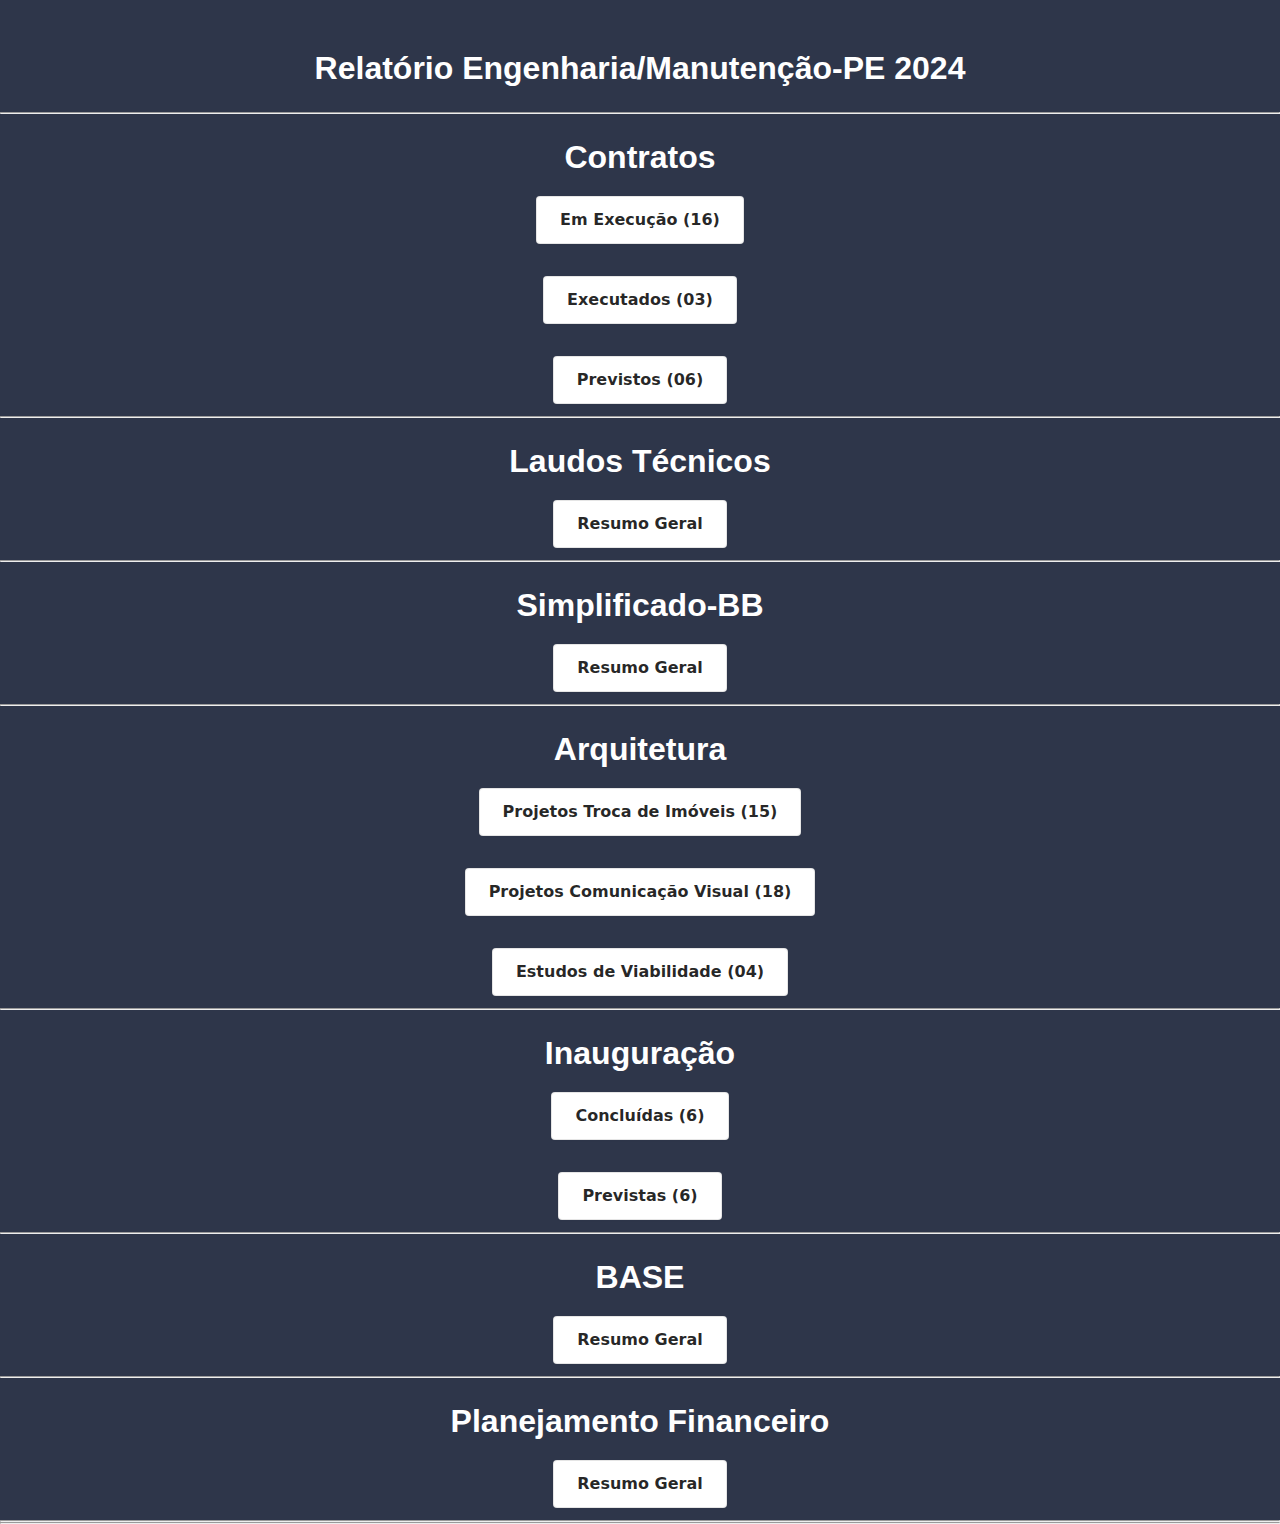
<file: index.html>
<!DOCTYPE html>
<html lang="pt-BR">
<head>
    <meta charset="UTF-8">
    <meta http-equiv="X-UA-Compatible" content="IE=edge">
    <meta name="viewport" content="width=device-width, initial-scale=1.0">
    <title>Relatório Engenharia-PE 2024</title>
    <link rel="stylesheet" href="style.css">
    <script src="script.js" defer></script>
</head>
<body>
<main>
    <header>
        <h1>Relatório Engenharia/Manutenção-PE 2024</h1>
    </header>
    <hr>
    <!-- CONTRATAÇÃO -->
    <div>
        <h1>Contratos</h1>
    </div>
    <!-- Contratos (em execução)-->
    <div class="reveal">
        <div class="div-btn">
            <button class="btn">Em Execução (16)</button>
        </div>
    <div class="timeline">
        <!-- #01 fato -->
        <div class="container left-container">
            <img src="images/iurd-logo.png" alt="logo">
            <div class="text-box">
                <h2>Catedral da Fé / PE</h2>
                <small>R$ 23.523,78</small>
                <p>Substituição de revestimentos / isolamento da tubulação CAG. <a href="https://igrejauniversaldorei-my.sharepoint.com/:b:/g/personal/larsantos_universal_org/EdyItO4SZbBLhBtBJZ8fK80BlYcgthWlImP-hr24FnPqPQ?e=2Hest4" target="_blank">(ver fotos)</a></p>
                <span class="left-container-arrow"></span>
            </div>
        </div>
        <!-- #02 fato -->
        <div class="container right-container">
            <img src="images/iurd-logo.png" alt="logo">
            <div class="text-box">
                <h2>Catedral da Fé / PE</h2>
                <small>R$ 11.350,00</small>
                <p>Transporte de carga compressores (Overhaul) - 04 compressores. <a href="https://igrejauniversaldorei-my.sharepoint.com/:b:/g/personal/larsantos_universal_org/EWsss5qFs4JEv9d3L0alJBgBQwIafQspE9QFhuRJqrD0GA?e=TRsdxH" target="_blank">(ver fotos)</a></p>
                <span class="right-container-arrow"></span>
            </div>
        </div>
        <!-- #03 fato -->
        <div class="container left-container">
            <img src="images/iurd-logo.png" alt="logo">
            <div class="text-box">
                <h2>Catedral da Fé / PE</h2>
                <small>R$ 90.000,00</small>
                <p>Overhaul de compressores (04 unidades). <a href="https://igrejauniversaldorei-my.sharepoint.com/:b:/g/personal/larsantos_universal_org/EWsss5qFs4JEv9d3L0alJBgBQwIafQspE9QFhuRJqrD0GA?e=TRsdxH" target="_blank">(ver fotos)</a></p>
                <span class="left-container-arrow"></span>
            </div>
        </div>
        <!-- #04 fato -->
        <div class="container right-container">
            <img src="images/iurd-logo.png" alt="logo">
            <div class="text-box">
                <h2>Catedral da Fé / PE</h2>
                <small>R$ 24.835,00</small>
                <p>Serviço de atualização do projeto de combate à incêndio. <a href="https://igrejauniversaldorei-my.sharepoint.com/:b:/g/personal/larsantos_universal_org/EWdU0MEiOxVNsHz3_uMK8ewBtRLw_iA40kGMr-O-xexW9w?e=dgW69i" target="_blank">(ver fotos)</a></p>
                <span class="right-container-arrow"></span>
            </div>
        </div>
        <!-- #05 fato -->
        <div class="container left-container">
            <img src="images/iurd-logo.png" alt="logo">
            <div class="text-box">
                <h2>IURD Serra Talhada</h2>
                <small>R$ 16.000,00</small>
                <p>Serviço de atualização do projeto de combate à incêndio. <a href="https://igrejauniversaldorei-my.sharepoint.com/:b:/g/personal/larsantos_universal_org/EYJ_L8a7Cq9NkSzAgt1QG1cBHH2BxTRzo_abRO3MzwSO1w?e=6L45kT" target="_blank">(ver fotos)</a></p>
                <span class="left-container-arrow"></span>
            </div>
        </div>
        <!-- #06 fato -->
        <div class="container right-container">
            <img src="images/iurd-logo.png" alt="logo">
            <div class="text-box">
                <h2>Catedral da Fé / PE</h2>
                <small>R$ 17.221,60</small>
                <p>Isolamento + Chapeamento / Chiller 02. <a href="https://igrejauniversaldorei-my.sharepoint.com/:b:/g/personal/larsantos_universal_org/EcxGW1PqatdCojUyLOOeU5oBvsIugQsjUMODBEN_QBSYhg?e=tU3Rg2" target="_blank">(ver fotos)</a></p>
                <span class="right-container-arrow"></span>
            </div>
        </div>
        <!-- #07 fato -->
        <div class="container left-container">
            <img src="images/iurd-logo.png" alt="logo">
            <div class="text-box">
                <h2>Catedral da Fé / PE</h2>
                <small>R$ 12.490,75</small>
                <p>Execução de Base / Chiller 02. <a href="https://igrejauniversaldorei-my.sharepoint.com/:b:/g/personal/larsantos_universal_org/EcxGW1PqatdCojUyLOOeU5oBvsIugQsjUMODBEN_QBSYhg?e=tU3Rg2" target="_blank">(ver fotos)</a></p>
                <span class="left-container-arrow"></span>
            </div>
        </div>
        <!-- #08 fato -->
        <div class="container right-container">
            <img src="images/iurd-logo.png" alt="logo">
            <div class="text-box">
                <h2>Catedral da Fé / PE</h2>
                <small>R$ 31.406,00</small>
                <p>Iluminação nas Fachadas principais. <a href="https://igrejauniversaldorei-my.sharepoint.com/:b:/g/personal/larsantos_universal_org/ERu8vG_9CDFAgfFo_SVIJXUB34_8OZCj87LuBfGEAnZj4Q?e=KrNtdM" target="_blank">(ver fotos)</a></p>
                <span class="right-container-arrow"></span>
            </div>
        </div>
        <!-- #09 fato -->
        <div class="container left-container">
            <img src="images/iurd-logo.png" alt="logo">
            <div class="text-box">
                <h2>Catedral da Fé / PE</h2>
                <small>R$ 31.412,20</small>
                <p>Manutenção do ACM Branco e Novo Letreiro. <a href="https://igrejauniversaldorei-my.sharepoint.com/:b:/g/personal/larsantos_universal_org/EcZwgX6eVKBDr3D75Q9fpb0Bor5TahQx6HfnWINV-AHRVQ?e=Scywnf" target="_blank">(ver fotos)</a></p>
                <span class="left-container-arrow"></span>
            </div>
        </div>
        <!-- #10 fato -->
        <div class="container right-container">
            <img src="images/iurd-logo.png" alt="logo">
            <div class="text-box">
                <h2>Petrolina (Terreno)</h2>
                <small>R$ 6.400,00</small>
                <p>Serviços de Sondagem (Viabilidade). <a href="https://igrejauniversaldorei-my.sharepoint.com/:b:/g/personal/larsantos_universal_org/Ef3ldvnqpbBHiu5TPZzusSkB5CLBQyHG_upKqbm2CcfuDA?e=nSd4jM" target="_blank">(ver fotos)</a></p>
                <span class="right-container-arrow"></span>
            </div>
        </div>
        <!-- #11 fato -->
        <div class="container left-container">
            <img src="images/iurd-logo.png" alt="logo">
            <div class="text-box">
                <h2>Catedral da Fé / PE</h2>
                <small>R$ 31.000,83</small>
                <p>Remoção de Revestimentos - Região dos GMGs. <a href="#" target="_blank">(ver fotos)</a></p>
                <span class="left-container-arrow"></span>
            </div>
        </div>
        <!-- #12 fato -->
        <div class="container right-container">
            <img src="images/iurd-logo.png" alt="logo">
            <div class="text-box">
                <h2>Catedral da Fé / PE</h2>
                <small>R$ 30.803,47</small>
                <p>Manutenção das muretas revestidas. <a href="#" target="_blank">(ver fotos)</a></p>
                <span class="right-container-arrow"></span>
            </div>
        </div>
        <!-- #13 fato -->
        <div class="container left-container">
            <img src="images/iurd-logo.png" alt="logo">
            <div class="text-box">
                <h2>Catedral da Fé / PE</h2>
                <small>R$ 18.944,83</small>
                <p>Manutenção dos Fancoils (08 unidades). <a href="https://igrejauniversaldorei-my.sharepoint.com/:b:/g/personal/larsantos_universal_org/EZLMEjxP-rBMujpTYYyF2sYBG_JkTvOy4rsqNV3Lfhj6cg?e=6vTCWQ" target="_blank">(ver fotos)</a></p>
                <span class="left-container-arrow"></span>
            </div>
        </div>
        <!-- #14 fato -->
        <div class="container right-container">
            <img src="images/iurd-logo.png" alt="logo">
            <div class="text-box">
                <h2>Catedral da Fé / PE</h2>
                <small>R$ 31.434,90</small>
                <p>Modernização do Estúdio de TV. <a href="https://igrejauniversaldorei-my.sharepoint.com/:b:/g/personal/larsantos_universal_org/EZl_lSIbk0JOgt_OzaNN6u0Byl6zfBKMVljJZnOOvBVnAg?e=md2lCJ" target="_blank">(ver fotos)</a></p>
                <span class="right-container-arrow"></span>
            </div>
        </div>
        <!-- #15 fato -->
        <div class="container left-container">
            <img src="images/iurd-logo.png" alt="logo">
            <div class="text-box">
                <h2>Catedral da Fé / PE</h2>
                <small>R$ 2.800,00</small>
                <p>Serviço corretivo de reparo no módulo Nobreak. <a href="#" target="_blank">(ver fotos)</a></p>
                <span class="left-container-arrow"></span>
            </div>
        </div>
        <!-- #16 fato -->
        <div class="container right-container">
            <img src="images/iurd-logo.png" alt="logo">
            <div class="text-box">
                <h2>IURD Paulista (Elevador)</h2>
                <small>R$ 5.671,14</small>
                <p>Serviço corretivo de reparo em módulo IGBT_Elevador. <a href="#" target="_blank">(ver fotos)</a></p>
                <span class="right-container-arrow"></span>
            </div>
        </div>
    </div>
    </div>
    <!-- Contratos (Executados) -->
    <div class="reveal">
        <div class="div-btn">
            <button class="btn">Executados (03)</button>
        </div>
    <div class="timeline">
        <!-- #01 fato -->
        <div class="container left-container">
            <img src="images/iurd-logo.png" alt="logo">
            <div class="text-box">
                <h2>Catedral da Fé / PE (Elevador)</h2>
                <small>R$ 345,52</small>
                <p>Serviço corretivo em Elevador ADM (substituição de peça de materiais). <a href="images/iurd-logo.png" target="_blank">(ver fotos)</a></p>
                <span class="left-container-arrow"></span>
            </div>
        </div>
        <!-- #02 fato -->
        <div class="container right-container">
            <img src="images/iurd-logo.png" alt="logo">
            <div class="text-box">
                <h2>Caruaru (Terreno)</h2>
                <small>R$ 19.900,00</small>
                <p>Serviço de sondagem do terreno. <a href="https://igrejauniversaldorei-my.sharepoint.com/:b:/g/personal/larsantos_universal_org/EUjPAjfsbNlKvCzzNhjSm80BRvI1wqPp2r3kVe9f1K_Aiw?e=aebETN" target="_blank">(ver fotos)</a></p>
                <span class="right-container-arrow"></span>
            </div>
        </div>
        <!-- #03 fato -->
        <div class="container left-container">
            <img src="images/iurd-logo.png" alt="logo">
            <div class="text-box">
                <h2>IURD Encruzilhada</h2>
                <small>R$ 22.000,00</small>
                <p>Levantamento cadastral de imóvel próprio. <a href="https://igrejauniversaldorei-my.sharepoint.com/:b:/g/personal/larsantos_universal_org/EeqCJolxERxCsxBfSx0u86QBNz_LLN7pmb-0CDjrNql4Pw?e=z0qFtj" target="_blank">(ver fotos)</a></p>
                <span class="left-container-arrow"></span>
            </div>
        </div>
    </div>
    </div>
    <!-- Contratos (Previstos) -->
    <div class="reveal">
        <div class="div-btn">
            <button class="btn">Previstos (06)</button>
        </div>
    <div class="timeline">
        <!-- #01 fato -->
        <div class="container left-container">
            <img src="images/iurd-logo.png" alt="logo">
            <div class="text-box">
                <h2>IURD Encruzilhada</h2>
                <small>Tomada de Preços (Estimativa: R$ 9.996,00)</small>
                <p>Manutenção Elétrica - Padrão de Entrada. <a href="https://igrejauniversaldorei-my.sharepoint.com/:b:/g/personal/larsantos_universal_org/EXx91VUv_utKkFWSGYB1Zs4B2DFiHCh0bIEypejG9aR6hA?e=sNNeTb" target="_blank">(ver fotos)</a></p>
                <span class="left-container-arrow"></span>
            </div>
        </div>
        <!-- #02 fato -->
        <div class="container right-container">
            <img src="images/iurd-logo.png" alt="logo">
            <div class="text-box">
                <h2>IURD Serra Talhada</h2>
                <small>Tomada de Preços (Estimativa: R$ 49,950,00)</small>
                <p>Manutenção do Sistema de Cobertura. <a href="https://igrejauniversaldorei-my.sharepoint.com/:b:/g/personal/larsantos_universal_org/EYJ_L8a7Cq9NkSzAgt1QG1cBHH2BxTRzo_abRO3MzwSO1w?e=jKsAyX" target="_blank">(ver fotos)</a></p>
                <span class="right-container-arrow"></span>
            </div>
        </div>
        <!-- #03 fato -->
        <div class="container left-container">
            <img src="images/iurd-logo.png" alt="logo">
            <div class="text-box">
                <h2>Catedral da Fé / PE</h2>
                <small>Validação Contratação-SP (Estimativa: R$ 5.586.088,97)</small>
                <p>Modernização Geral da Fachada. <a href="https://igrejauniversaldorei-my.sharepoint.com/:v:/g/personal/lfcaciano_universal_org/EZ4jafAFWEZFuluiq-OxkFIB08zRjpznlCBlIpGCF0NWYw?e=hoUjmw" target="_blank">(ver vídeo)</a></p>
                <span class="left-container-arrow"></span>
            </div>
        </div>
        <!-- #04 fato -->
        <div class="container right-container">
            <img src="images/iurd-logo.png" alt="logo">
            <div class="text-box">
                <h2>Catedral da Fé / PE</h2>
                <small>Tomada de Preços (Sem Estimativa)</small>
                <p>Avaliação Técnica dos GMGs 1 e 4. <a href="#" target="_blank">(ver fotos)</a></p>
                <span class="right-container-arrow"></span>
            </div>
        </div>
        <!-- #05 fato -->
        <div class="container left-container">
            <img src="images/iurd-logo.png" alt="logo">
            <div class="text-box">
                <h2>IURD Arcoverde</h2>
                <small>Tomada de Preços (Estimativa: R$ 17.735,15)</small>
                <p>Serviços de adaptação (elétrica) da medição, instalação de gradis, substituição de vigotas, pintura, entre outros. <a href="#" target="_blank">(ver fotos)</a></p>
                <span class="left-container-arrow"></span>
            </div>
        </div>
        <!-- #06 fato -->
        <div class="container right-container">
            <img src="images/iurd-logo.png" alt="logo">
            <div class="text-box">
                <h2>IURD Arcoverde</h2>
                <small>Tomada de Preços (Estimativa: R$ 61.001,26)</small>
                <p>Serviços de pintura, envernizamento das portas em madeira, eliminação das manifestações patológicas, execução de reboco argamassado e armado, manutenção geral do frontão, entre outros. <a href="#" target="_blank">(ver fotos)</a></p>
                <span class="right-container-arrow"></span>
            </div>
        </div>
        
    </div>
    </div>

    <!-- <div class="div-btn">
        <button class="btn"><a href="/progress.html" target="_blank">Relatório de Progresso</a></button>
    </div> -->
    <hr>
    <!--HIDDEN <header>
        <h1>Relatório Engenharia-PE 2024.2 (Previsão)</h1>
    </header>
    <div class="timeline">
         #01 fato 
        <div class="container left-container">
            <img src="images/iurd-logo.png" alt="logo">
            <div class="text-box">
                <h2>Serviço - Igreja</h2>
                <small>Julho-2024</small>
                <p>Insira a descrição do que foi realizado neste espaço aqui. <a href="images/iurd-logo.png" target="_blank">(ver fotos)</a></p>
                <span class="left-container-arrow"></span>
            </div>
        </div>
         #02 fato 
        <div class="container right-container">
            <img src="images/iurd-logo.png" alt="logo">
            <div class="text-box">
                <h2>Serviço - Igreja</h2>
                <small>Agosto-2024</small>
                <p>Insira a descrição do que foi realizado neste espaço aqui. <a href="#" target="_blank">(ver fotos)</a></p>
                <span class="right-container-arrow"></span>
            </div>
        </div>
         #03 fato 
        <div class="container left-container">
            <img src="images/iurd-logo.png" alt="logo">
            <div class="text-box">
                <h2>Serviço - Igreja</h2>
                <small>Setembro-2024</small>
                <p>Insira a descrição do que foi realizado neste espaço aqui. <a href="#" target="_blank">(ver fotos)</a></p>
                <span class="left-container-arrow"></span>
            </div>
        </div>
         #04 fato 
        <div class="container right-container">
            <img src="images/iurd-logo.png" alt="logo">
            <div class="text-box">
                <h2>Serviço - Igreja</h2>
                <small>Outubro-2024</small>
                <p>Insira a descrição do que foi realizado neste espaço aqui. <a href="#" target="_blank">(ver fotos)</a></p>
                <span class="right-container-arrow"></span>
            </div>
        </div>
         #05 fato 
        <div class="container left-container">
            <img src="images/iurd-logo.png" alt="logo">
            <div class="text-box">
                <h2>Serviço - Igreja</h2>
                <small>Novembro-2024</small>
                <p>Insira a descrição do que foi realizado neste espaço aqui. <a href="#" target="_blank">(ver fotos)</a></p>
                <span class="left-container-arrow"></span>
            </div>
        </div>
         #06 fato 
        <div class="container right-container">
            <img src="images/iurd-logo.png" alt="logo">
            <div class="text-box">
                <h2>Serviço - Igreja</h2>
                <small>Dezembro-2024</small>
                <p>Insira a descrição do que foi realizado neste espaço aqui. <a href="#" target="_blank">(ver fotos)</a></p>
                <span class="right-container-arrow"></span>
            </div>
        </div>
    </div> -->

    <!-- LAUDOS -->
    <div>
        <h1>Laudos Técnicos</h1>
    </div>
    <!-- Laudos (IURD) -->
    <div class="reveal">
        <div class="div-btn">
            <button class="btn">Resumo Geral</button>
        </div>
    <div class="timeline">
        <!-- #01 fato -->
        <div class="container left-container">
            <img src="images/iurd-logo.png" alt="logo">
            <div class="text-box">
                <h2>Equipe IURD</h2>
                <small>39 Laudos Técnicos</small>
                <p>Foram elaboradas 39 laudos técnicos de igrejas nos Blocos Recife (38) e Caruaru (1). <a href="images/iurd-logo.png" target="_blank">(ver laudos)</a></p>
                <span class="left-container-arrow"></span>
            </div>
        </div>
        <!-- #02 fato -->
        <div class="container right-container">
            <img src="images/iurd-logo.png" alt="logo">
            <div class="text-box">
                <h2>Terceirizados</h2>
                <small>24 Laudos Técnicos</small>
                <p>Foram elaboradas 24 laudos técnicos de igrejas nos Blocos Serra Talhada (24) e Petrolina (0). <a href="#" target="_blank">(ver laudos)</a></p>
                <span class="right-container-arrow"></span>
            </div>
        </div>
        <!-- #03 fato -->
        <div class="container left-container">
            <img src="images/iurd-logo.png" alt="logo">
            <div class="text-box">
                <h2>Previsão</h2>
                <small>89 Laudos Técnicos</small>
                <p>Estão previstas para serem elaborados 89 laudos técnicos no segundo semestre (2024.2). <a href="https://igrejauniversaldorei-my.sharepoint.com/:b:/g/personal/larsantos_universal_org/EeNQRZWCWghBgRlrr1C5omkBxKP-cvSNwmtkSP6mS8a4Cw?e=xMUb30" target="_blank">(ver lista)</a></p>
                <span class="left-container-arrow"></span>
            </div>
        </div>
    </div>
    </div>
    
    </div>
    
    <hr>

    <!-- SIMPLIFICADO-BB -->
    <div>
        <h1>Simplificado-BB</h1>
    </div>
    <!-- BB (abertos)-->
    <div class="reveal">
        <div class="div-btn">
            <button class="btn">Resumo Geral</button>
        </div>
    <div class="timeline">
        <!-- report #01 -->
    <div class="container2">
        <h2>Quantitativos</h2>
        <div class="progress-container">
          <div class="progress"> 
            <div class="mask full">
                <div class="fill"></div>
            </div>
            <div class="mask half">
                <div class="fill"></div>
            </div>
            <div class="inside-circle">50 <span>/mês</span></div>
          </div> 
        </div>
        <div class="line"></div>
        <div class="progress-report">
            <h3 class="h3">301 <br> <span>Abertos</span></h3>
            <div class="line"></div>
            <h3 class="h3">186 <br><span>Encerrados</span></h3>
        </div>
        <div class="contact">
            <img src="images/iurd-logo.png" alt="logo iurd">
            <div class="text">
                <h3 class="h3">Em andamento:</h3>
                <span>199 processos</span>
            </div>
        </div>
    </div>
    </div>
    </div>
    
    <hr>

    <!-- ARQUITETURA (INAUGURAÇÃO) -->
    <div>
        <h1>Arquitetura</h1>
    </div>
    <!-- Arquitetura (Troca de Imóveis) -->
    <div class="reveal">
        <div class="div-btn">
            <button class="btn">Projetos Troca de Imóveis (15)</button>
        </div>
    <div class="timeline">
        <!-- #01 fato -->
        <div class="container left-container">
            <img src="images/iurd-logo.png" alt="logo">
            <div class="text-box">
                <h2>IURD Afogados da Ingazeira</h2>
                <small>Fluig 1823160</small>
                <p>Troca de Imóvel efetuada com sucesso. <a href="https://igrejauniversaldorei-my.sharepoint.com/:b:/g/personal/larsantos_universal_org/EeyEOfVmHABImj90B4_gyGUBSDOI1WjB-ga4h6IE_fYr5w?e=GK7idp" target="_blank">(ver fotos)</a></p>
                <span class="left-container-arrow"></span>
            </div>
        </div>
        <!-- #02 fato -->
        <div class="container right-container">
            <img src="images/iurd-logo.png" alt="logo">
            <div class="text-box">
                <h2>IURD Ouro Preto</h2>
                <small>Fluig 1773319</small>
                <p>Troca de Imóvel efetuada com sucesso. <a href="https://igrejauniversaldorei-my.sharepoint.com/:b:/g/personal/larsantos_universal_org/EeyEOfVmHABImj90B4_gyGUBSDOI1WjB-ga4h6IE_fYr5w?e=GK7idp" target="_blank">(ver fotos)</a></p>
                <span class="right-container-arrow"></span>
            </div>
        </div>
        <!-- #03 fato -->
        <div class="container left-container">
            <img src="images/iurd-logo.png" alt="logo">
            <div class="text-box">
                <h2>IURD Mustardinha</h2>
                <small>Fluig 1783481</small>
                <p>Troca de Imóvel efetuada com sucesso. <a href="https://igrejauniversaldorei-my.sharepoint.com/:b:/g/personal/larsantos_universal_org/EeyEOfVmHABImj90B4_gyGUBSDOI1WjB-ga4h6IE_fYr5w?e=GK7idp" target="_blank">(ver fotos)</a></p>
                <span class="left-container-arrow"></span>
            </div>
        </div>
        <!-- #04 fato -->
        <div class="container right-container">
            <img src="images/iurd-logo.png" alt="logo">
            <div class="text-box">
                <h2>IURD Gaibu</h2>
                <small>Fluig 1811276</small>
                <p>Troca de Imóvel efetuada com sucesso. <a href="https://igrejauniversaldorei-my.sharepoint.com/:b:/g/personal/larsantos_universal_org/EeyEOfVmHABImj90B4_gyGUBSDOI1WjB-ga4h6IE_fYr5w?e=GK7idp" target="_blank">(ver fotos)</a></p>
                <span class="right-container-arrow"></span>
            </div>
        </div>
        <!-- #05 fato -->
        <div class="container left-container">
            <img src="images/iurd-logo.png" alt="logo">
            <div class="text-box">
                <h2>IURD Paudalho</h2>
                <small>Fluig 2024645</small>
                <p>FP em coleta de assinaturas da Engenharia-BR e Direção Nacional (BRC). <a href="#" target="_blank">(ver projeto)</a></p>
                <span class="left-container-arrow"></span>
            </div>
        </div>
        <!-- #06 fato -->
        <div class="container right-container">
            <img src="images/iurd-logo.png" alt="logo">
            <div class="text-box">
                <h2>IURD Jordão</h2>
                <small>Fluig 1857461</small>
                <p>Processo em análise de possibilidade de intervenção jurídica, a pedido da Direção Nacional (BRC). <a href="#" target="_blank">(ver projeto)</a></p>
                <span class="right-container-arrow"></span>
            </div>
        </div>
        <!-- #07 fato -->
        <div class="container left-container">
            <img src="images/iurd-logo.png" alt="logo">
            <div class="text-box">
                <h2>IURD Gravatá</h2>
                <small>Fluig 1813745</small>
                <p>Troca de Imóvel efetuada com sucesso. <a href="https://igrejauniversaldorei-my.sharepoint.com/:b:/g/personal/larsantos_universal_org/EeyEOfVmHABImj90B4_gyGUBSDOI1WjB-ga4h6IE_fYr5w?e=GK7idp" target="_blank">(ver fotos)</a></p>
                <span class="left-container-arrow"></span>
            </div>
        </div>
        <!-- #08 fato -->
        <div class="container right-container">
            <img src="images/iurd-logo.png" alt="logo">
            <div class="text-box">
                <h2>IURD Ibura</h2>
                <small>Fluig 1843292</small>
                <p>Obra em execução. <a href="#" target="_blank">(ver projeto)</a></p>
                <span class="right-container-arrow"></span>
            </div>
        </div>
        <!-- #09 fato -->
        <div class="container left-container">
            <img src="images/iurd-logo.png" alt="logo">
            <div class="text-box">
                <h2>IURD Canhotinho</h2>
                <small>Fluig 2044991</small>
                <p>Acréscimo de área. <a href="#" target="_blank">(ver projeto)</a></p>
                <span class="left-container-arrow"></span>
            </div>
        </div>
        <!-- #10 fato -->
        <div class="container right-container">
            <img src="images/iurd-logo.png" alt="logo">
            <div class="text-box">
                <h2>IURD Bom Jardim</h2>
                <small>Fluig 2055045</small>
                <p>Troca de Imóvel efetuada com sucesso. <a href="https://igrejauniversaldorei-my.sharepoint.com/:b:/g/personal/larsantos_universal_org/EeyEOfVmHABImj90B4_gyGUBSDOI1WjB-ga4h6IE_fYr5w?e=GK7idp" target="_blank">(ver fotos)</a></p>
                <span class="right-container-arrow"></span>
            </div>
        </div>
        <!-- #11 fato -->
        <div class="container left-container">
            <img src="images/iurd-logo.png" alt="logo">
            <div class="text-box">
                <h2>IURD Saloá</h2>
                <small>Fluig 2051275</small>
                <p>Acréscimo de área. <a href="#" target="_blank">(ver projeto)</a></p>
                <span class="left-container-arrow"></span>
            </div>
        </div>
        <!-- #12 fato -->
        <div class="container right-container">
            <img src="images/iurd-logo.png" alt="logo">
            <div class="text-box">
                <h2>IURD Janga</h2>
                <small>Fluig 2066496</small>
                <p>Troca de imóvel ainda não efetuada. <a href="#" target="_blank">(ver projeto)</a></p>
                <span class="right-container-arrow"></span>
            </div>
        </div>
        <!-- #13 fato -->
        <div class="container left-container">
            <img src="images/iurd-logo.png" alt="logo">
            <div class="text-box">
                <h2>IURD Porto da Madeira</h2>
                <small>Fluig 2081201</small>
                <p>Troca de imóvel ainda não efetuada. <a href="#" target="_blank">(ver projeto)</a></p>
                <span class="left-container-arrow"></span>
            </div>
        </div>
        <!-- #14 fato -->
        <div class="container right-container">
            <img src="images/iurd-logo.png" alt="logo">
            <div class="text-box">
                <h2>IURD UR-06</h2>
                <small>Fluig 2085761</small>
                <p>Troca de imóvel ainda não efetuada. <a href="#" target="_blank">(ver projeto)</a></p>
                <span class="right-container-arrow"></span>
            </div>
        </div>
        <!-- #15 fato -->
        <div class="container left-container">
            <img src="images/iurd-logo.png" alt="logo">
            <div class="text-box">
                <h2>IURD Ferreiros</h2>
                <small>Fluig -</small>
                <p>Troca de imóvel ainda não efetuada. <a href="#" target="_blank">(ver projeto)</a></p>
                <span class="left-container-arrow"></span>
            </div>
        </div>
    </div>
    </div>
    <!-- Arquitetura (Comunicação Visual) -->
    <div class="reveal">
        <div class="div-btn">
            <button class="btn">Projetos Comunicação Visual (18)</button>
        </div>
    <div class="timeline">
        <!-- report #01 -->
    <div class="container2">
        <h2>Solicitações Atendidas</h2>
        <div class="progress-container">
          <div class="progress"> 
            <div class="mask full">
                <div class="fill"></div>
            </div>
            <div class="mask half">
                <div class="fill"></div>
            </div>
            <div class="inside-circle">100 <span>%</span></div>
          </div> 
        </div>
        <div class="line"></div>
        <div class="progress-report">
            <h3 class="h3">18 <br> <span>Fachada</span></h3>
            <div class="line"></div>
            <h3 class="h3">18 <br><span>Altar</span></h3>
        </div>
        <div class="contact">
            <img src="images/iurd-logo.png" alt="logo iurd">
            <div class="text">
                <h3 class="h3">Comunicação Visual (Altar):</h3>
                <span>Letreiro "Jesus Cristo é o Senhor" + Banner Arca da Aliança</span>
            </div>
        </div>
    </div>
    </div>
    </div>
    <!-- Arquitetura (EVs Estudos de Viabilidade) -->
    <div class="reveal">
        <div class="div-btn">
            <button class="btn">Estudos de Viabilidade (04)</button>
        </div>
    <div class="timeline">
        <!-- #01 fato -->
        <div class="container left-container">
            <img src="images/iurd-logo.png" alt="logo">
            <div class="text-box">
                <h2>IURD Boa Viagem</h2>
                <small>Aquisição de Imóveis</small>
                <p>Compra ainda não efetivada. <a href="images/iurd-logo.png" target="_blank">(ver projeto)</a></p>
                <span class="left-container-arrow"></span>
            </div>
        </div>
        <!-- #02 fato -->
        <div class="container right-container">
            <img src="images/iurd-logo.png" alt="logo">
            <div class="text-box">
                <h2>IURD Cabo de Santo Agostinho</h2>
                <small>Fevereiro-2024</small>
                <p>Compra ainda não efetivada. <a href="#" target="_blank">(ver projeto)</a></p>
                <span class="right-container-arrow"></span>
            </div>
        </div>
        <!-- #03 fato -->
        <div class="container left-container">
            <img src="images/iurd-logo.png" alt="logo">
            <div class="text-box">
                <h2>IURD Camaragibe</h2>
                <small>Bloco Recife</small>
                <p>Compra ainda não efetivada. <a href="#" target="_blank">(ver projeto)</a></p>
                <span class="left-container-arrow"></span>
            </div>
        </div>
        <!-- #04 fato -->
        <div class="container right-container">
            <img src="images/iurd-logo.png" alt="logo">
            <div class="text-box">
                <h2>IURD Santa Cruz</h2>
                <small>Abril-2024</small>
                <p>Compra ainda não efetivada. <a href="#" target="_blank">(ver projeto)</a></p>
                <span class="right-container-arrow"></span>
            </div>
        </div>
        <!-- #03 fato -->
        <div class="container left-container">
            <img src="images/iurd-logo.png" alt="logo">
            <div class="text-box">
                <h2>IURD Petrolina</h2>
                <small>Bloco Petrolina</small>
                <p>Compra ainda não efetivada. <a href="#" target="_blank">(ver projeto)</a></p>
                <span class="left-container-arrow"></span>
            </div>
        </div>
    </div>
    </div>

    <hr>

    <!-- INAUGURAÇÃO -->
    <div>
        <h1>Inauguração</h1>
    </div>
    <!-- Inauguração (realizadas)-->
    <div class="reveal">
        <div class="div-btn">
            <button class="btn">Concluídas (6)</button>
        </div>
    <div class="timeline">
        <!-- #01 fato -->
        <div class="container left-container">
            <img src="images/iurd-logo.png" alt="logo">
            <div class="text-box">
                <h2>IURD Bom Jardim</h2>
                <small>Bloco Caruaru</small>
                <p>Data de Inauguração:  27/03/2024 <a href="https://igrejauniversaldorei-my.sharepoint.com/:b:/g/personal/larsantos_universal_org/EeyEOfVmHABImj90B4_gyGUBP6tcHmTY-LbyykODuOFcVQ?e=YVYG8U" target="_blank">(ver fotos)</a></p>
                <span class="left-container-arrow"></span>
            </div>
        </div>
        <!-- #02 fato -->
        <div class="container right-container">
            <img src="images/iurd-logo.png" alt="logo">
            <div class="text-box">
                <h2>IURD Ouro Preto</h2>
                <small>Bloco Recife</small>
                <p>Data de Inauguração:  29/03/2024 <a href="https://igrejauniversaldorei-my.sharepoint.com/:b:/g/personal/larsantos_universal_org/EeyEOfVmHABImj90B4_gyGUBP6tcHmTY-LbyykODuOFcVQ?e=YVYG8U" target="_blank">(ver fotos)</a></p>
                <span class="right-container-arrow"></span>
            </div>
        </div>
        <!-- #03 fato -->
        <div class="container left-container">
            <img src="images/iurd-logo.png" alt="logo">
            <div class="text-box">
                <h2>IURD Afogados da Ingazeira</h2>
                <small>Bloco Serra Talhada</small>
                <p>Data de Inauguração:  19/04/2024 <a href="https://igrejauniversaldorei-my.sharepoint.com/:b:/g/personal/larsantos_universal_org/EeyEOfVmHABImj90B4_gyGUBP6tcHmTY-LbyykODuOFcVQ?e=YVYG8U" target="_blank">(ver fotos)</a></p>
                <span class="left-container-arrow"></span>
            </div>
        </div>
        <!-- #04 fato -->
        <div class="container right-container">
            <img src="images/iurd-logo.png" alt="logo">
            <div class="text-box">
                <h2>IURD Gaibu</h2>
                <small>Bloco Recife</small>
                <p>Data de Inauguração:  23/04/2024 <a href="https://igrejauniversaldorei-my.sharepoint.com/:b:/g/personal/larsantos_universal_org/EeyEOfVmHABImj90B4_gyGUBP6tcHmTY-LbyykODuOFcVQ?e=YVYG8U" target="_blank">(ver fotos)</a></p>
                <span class="right-container-arrow"></span>
            </div>
        </div>
        <!-- #05 fato -->
        <div class="container left-container">
            <img src="images/iurd-logo.png" alt="logo">
            <div class="text-box">
                <h2>IURD Gravatá</h2>
                <small>Bloco Caruaru</small>
                <p>Data de Inauguração:  16/06/2024 <a href="https://igrejauniversaldorei-my.sharepoint.com/:b:/g/personal/larsantos_universal_org/EeyEOfVmHABImj90B4_gyGUBP6tcHmTY-LbyykODuOFcVQ?e=YVYG8U" target="_blank">(ver fotos)</a></p>
                <span class="left-container-arrow"></span>
            </div>
        </div>
        <!-- #06 fato -->
        <div class="container right-container">
            <img src="images/iurd-logo.png" alt="logo">
            <div class="text-box">
                <h2>IURD Mustardinha</h2>
                <small>Bloco Recife</small>
                <p>Data de Inauguração:  28/06/2024 <a href="https://igrejauniversaldorei-my.sharepoint.com/:b:/g/personal/larsantos_universal_org/EeyEOfVmHABImj90B4_gyGUBP6tcHmTY-LbyykODuOFcVQ?e=YVYG8U" target="_blank">(ver fotos)</a></p>
                <span class="right-container-arrow"></span>
            </div>
        </div>
    </div>
    </div>
    <!-- Inauguração (Previstas) -->
    <div class="reveal">
        <div class="div-btn">
            <button class="btn">Previstas (6)</button>
        </div>
    <div class="timeline">
        <!-- #01 fato -->
        <div class="container left-container">
            <img src="images/iurd-logo.png" alt="logo">
            <div class="text-box">
                <h2>IURD Ibura</h2>
                <small>Bloco Recife</small>
                <p>Previsto para inaugurar no segundo semestre (2024.2). <a href="images/iurd-logo.png" target="_blank">(ver projeto)</a></p>
                <span class="left-container-arrow"></span>
            </div>
        </div>
        <!-- #02 fato -->
        <div class="container right-container">
            <img src="images/iurd-logo.png" alt="logo">
            <div class="text-box">
                <h2>IURD Paudalho</h2>
                <small>Bloco Recife</small>
                <p>Previsto para inaugurar no segundo semestre (2024.2). <a href="https://igrejauniversaldorei-my.sharepoint.com/:b:/g/personal/larsantos_universal_org/Ea0GeA-p1SRIurZWsx0CAwwBsuNRIScuKJw3WKOc70Z2fA?e=cBvT3z" target="_blank">(ver projetos)</a></p>
                <span class="right-container-arrow"></span>
            </div>
        </div>
        <!-- #03 fato -->
        <div class="container left-container">
            <img src="images/iurd-logo.png" alt="logo">
            <div class="text-box">
                <h2>IURD Jordão</h2>
                <small>Bloco Recife</small>
                <p>Previsto para inaugurar no segundo semestre (2024.2). <a href="#" target="_blank">(ver projetos)</a></p>
                <span class="left-container-arrow"></span>
            </div>
        </div>
        <!-- #04 fato -->
        <div class="container right-container">
            <img src="images/iurd-logo.png" alt="logo">
            <div class="text-box">
                <h2>IURD Pesqueira</h2>
                <small>Bloco Caruaru</small>
                <p>Previsto para inaugurar no segundo semestre (2024.2). <a href="#" target="_blank">(ver projetos)</a></p>
                <span class="right-container-arrow"></span>
            </div>
        </div>
        <!-- #05 fato -->
        <div class="container left-container">
            <img src="images/iurd-logo.png" alt="logo">
            <div class="text-box">
                <h2>IURD UR-06</h2>
                <small>Bloco Recife</small>
                <p>Previsto para inaugurar no segundo semestre (2024.2). <a href="#" target="_blank">(ver projetos)</a></p>
                <span class="left-container-arrow"></span>
            </div>
        </div>
        <!-- #06 fato -->
        <div class="container right-container">
            <img src="images/iurd-logo.png" alt="logo">
            <div class="text-box">
                <h2>IURD Porto da Madeira</h2>
                <small>Bloco Recife</small>
                <p>Previsto para inaugurar no segundo semestre (2024.2). <a href="#" target="_blank">(ver projetos)</a></p>
                <span class="right-container-arrow"></span>
            </div>
        </div>
    </div>
    </div>

    <hr>

    <!-- BASE -->
    <div>
        <h1>BASE</h1>
    </div>
    <!-- BASE (Atendimentos)-->
    <div class="reveal">
        <div class="div-btn">
            <button class="btn">Resumo Geral</button>
        </div>
    <div class="timeline">
        <!-- report #01 -->
    <div class="container2">
        <h2>Atendimentos</h2>
        <div class="progress-container">
          <div class="progress"> 
            <div class="mask full">
                <div class="fill"></div>
            </div>
            <div class="mask half">
                <div class="fill"></div>
            </div>
            <div class="inside-circle">158 <span>/mês</span></div>
          </div> 
        </div>
        <div class="line"></div>
        <div class="progress-report">
            <h3 class="h3">949 <br> <span>Abertos</span></h3>
            <div class="line"></div>
            <h3 class="h3">885 <br><span>Encerrados</span></h3>
        </div>
        <div class="contact">
            <img src="images/iurd-logo.png" alt="logo iurd">
            <div class="text">
                <h3 class="h3">Em Andamento (62)</h3>
                <span>Som, Pintura, Telhados-Calhas, Refrigeração, Elétrica (Preventivas e Corretivas).</span>
            </div>
        </div>
    </div>
    </div>
    </div>
    
    <hr>

    <!-- PLANEJAMENTO-FINANCEIRO -->
    <div>
        <h1>Planejamento Financeiro</h1>
    </div>
    <!-- Planejamento (qtd NFs)-->
    <div class="reveal">
        <div class="div-btn">
            <button class="btn">Resumo Geral</button>
        </div>
    <div class="timeline">

        <!-- report #01 -->
    <div class="container2">
        <h2>NFs Contratos</h2>
        <div class="progress-container">
          <div class="progress"> 
            <div class="mask full">
                <div class="fill"></div>
            </div>
            <div class="mask half">
                <div class="fill"></div>
            </div>
            <div class="inside-circle">16 <span>%</span></div>
          </div> 
        </div>
        <div class="line"></div>
        <div class="progress-report">
            <h3 class="h3">37 <br> <span>Quantidade</span></h3>
            <div class="line"></div>
            <h3 class="h3">78% <br><span>Pagos</span></h3>
        </div>
        <div class="contact">
            <img src="images/iurd-logo.png" alt="logo iurd">
            <div class="text">
                <h3 class="h3">Custo total:</h3>
                <span>R$ 191.852,13</span>
            </div>
        </div>
    </div>

    <!-- report #02 -->
    <div class="container2">
        <h2>NFs BB</h2>
        <div class="progress-container">
          <div class="progress"> 
            <div class="mask full">
                <div class="fill"></div>
            </div>
            <div class="mask half">
                <div class="fill"></div>
            </div>
            <div class="inside-circle">84 <span>%</span></div>
          </div> 
        </div>
        <div class="line"></div>
        <div class="progress-report">
            <h3 class="h3">192 <br> <span>Quantidade</span></h3>
            <div class="line"></div>
            <h3 class="h3">88% <br><span>Pagos</span></h3>
        </div>
        <div class="contact">
            <img src="images/iurd-logo.png" alt="logo iurd">
            <div class="text">
                <h3 class="h3">Custo total:</h3>
                <span>R$ 896.437,37</span>
            </div>
        </div>
    </div>
        <!-- report #01 -->
    <div class="container2">
        <h2>Resumo (Contrato + BB)</h2>
        <div class="progress-container">
          <div class="progress"> 
            <div class="mask full">
                <div class="fill"></div>
            </div>
            <div class="mask half">
                <div class="fill"></div>
            </div>
            <div class="inside-circle">100 <span>%</span></div>
          </div> 
        </div>
        <div class="line"></div>
        <div class="progress-report">
            <h3 class="h3">229 <br> <span>Quantidade</span></h3>
            <div class="line"></div>
            <h3 class="h3">87% <br><span>Pago</span></h3>
        </div>
        <div class="contact">
            <img src="images/iurd-logo.png" alt="logo iurd">
            <div class="text">
                <h3 class="h3">Custo total:</h3>
                <span>R$ 1.088.289,50</span>
            </div>
        </div>
    </div>
    </div>
    </div>
    

    <hr>
    
</main>
<hr>
</body>
</html>
</file>
<file: style.css>
* {
    margin: 0;
    padding: 0;
    font-family: 'Poppins', sans-serif;
    box-sizing: border-box;
}
body {
    background: #2e364a;
}
header {
    display: flex;
    justify-content: center;
    text-align: center;
    margin-top: 25px;
    margin-bottom: 25px;
    color: #fff;
}
h1 {
    display: flex;
    justify-content: center;
    text-align: center;
    margin-top: 25px;
    color: #fff;
}

.div-btn {
    display: flex;
    align-items: center;
    justify-content: center;
    margin-top: 20px;
    margin-bottom: 20px;
}

.btn  {
  align-items: center;
  background-color: #FFFFFF;
  border: 1px solid rgba(0, 0, 0, 0.1);
  border-radius: .25rem;
  box-shadow: rgba(0, 0, 0, 0.02) 0 1px 3px 0;
  box-sizing: border-box;
  color: rgba(0, 0, 0, 0.85);
  cursor: pointer;
  display: inline-flex;
  font-family: system-ui,-apple-system,system-ui,"Helvetica Neue",Helvetica,Arial,sans-serif;
  font-size: 16px;
  font-weight: 600;
  justify-content: center;
  line-height: 1.25;
  margin: 0;
  min-height: 3rem;
  padding: calc(.875rem - 1px) calc(1.5rem - 1px);
  position: relative;
  text-decoration: none;
  transition: all 250ms;
  user-select: none;
  -webkit-user-select: none;
  touch-action: manipulation;
  vertical-align: baseline;
  width: auto;
}

.btn:hover,
.btn:focus {
  border-color: rgba(0, 0, 0, 0.15);
  box-shadow: rgba(0, 0, 0, 0.1) 0 4px 12px;
  color: rgba(0, 0, 0, 0.65);
}

.btn:hover {
  transform: translateY(-1px);
}

.btn:active {
  background-color: #F0F0F1;
  border-color: rgba(0, 0, 0, 0.15);
  box-shadow: rgba(0, 0, 0, 0.06) 0 2px 4px;
  color: rgba(0, 0, 0, 0.65);
  transform: translateY(0);
}

.btn a {
    text-decoration: none;
    color: black;
}

/* .timeline {
    position: relative;
    /* max-width: 1200px;
    margin: 50px auto;
} */
.reveal .timeline {
    position: relative;
    max-width: 1200px;
    margin-top: -8px;
    padding: 0 24px;
    height: 0;
    opacity: 0;
    overflow: hidden;
    transition: .5s;
}
.reveal.active .timeline {
    padding: 24px;
    height: fit-content;
    opacity: 1;
}
.container {
    padding: 10px 50px;
    position: relative;
    width: 50%;
    /* background: rgba(0, 0, 0, 0.3); */
    animation: movedown 1s linear forwards;
    opacity: 0;
}
@keyframes movedown {
    0%{
        opacity: 1;
        transform: translateY(-30px);
    }
    100%{
        opacity: 1;
        transform: translateY(0px);
    }
}

.container:nth-child(1) {
    animation-delay: 0s;
}
.container:nth-child(2) {
    animation-delay: 1s;
}
.container:nth-child(3) {
    animation-delay: 2s;
}
.container:nth-child(4) {
    animation-delay: 3s;
}
.container:nth-child(5) {
    animation-delay: 4s;
}
.container:nth-child(6) {
    animation-delay: 4s;
}
/* and so on... (if you want it) */

.text-box{
    padding: 20px 30px;
    background: #fff;
    position: relative;
    border-radius: 6px;
    font-size: 15px;
}
.left-container {
    left: 0;
}
.right-container {
    left: 50%;
}
.container img {
    position: absolute;
    width: 40px;
    border-radius: 50%;
    right: -20px;
    top: 32px;
    z-index: 10;
}
.right-container img {
    left: -20px;
}
.timeline::after {
    content: '';
    position: absolute;
    width: 6px;
    height: 100%;
    background: #fff;
    top: 0;
    left: 50%;
    margin-left: -3px;
    z-index: -1;
    animation: moveline 4s linear forwards; /** seconds = number of items on timeline**/
}
@keyframes moveline {
    0%{
        height: 0;
    }
    100%{
        height: 100%;
    }
}
.text-box h2 {
    font-weight: 600;
}
.text-box small {
    display: inline-block;
    margin-bottom: 15px;
}
.text-box a {
    color: #2e364a;
}
.text-box a:hover {
    color: #000000;
}
.left-container-arrow{
    height: 0;
    width: 0;
    position: absolute;
    top: 28px;
    z-index: 1;
    border-top: 15px solid transparent;
    border-bottom: 15px solid transparent;
    border-left: 15px solid #fff;
    right: -15px;
}
.right-container-arrow{
    height: 0;
    width: 0;
    position: absolute;
    top: 28px;
    z-index: 1;
    border-top: 15px solid transparent;
    border-bottom: 15px solid transparent;
    border-right: 15px solid #fff;
    left: -15px;
}

@media screen and (max-width: 600px) {
    .timeline{
        margin: 50px auto;
    }
    .timeline::after{
        left: 31px;
    }
    .container{
        width: 100%;
        padding-left: 80px;
        padding-right: 25px;
    }
    .text-box{
        font-size: 13px;
    }
    .text-box small{
        margin-bottom: 10px;
    }
    .right-container {
        left: 0;
    }
    .left-container img, .right-container img {
        left: 10px;
    }
    .left-container-arrow, .right-container-arrow {
        border-right: 15px solid #fff;
        border-left: 0;
        left: -15px;
    }
}

@media (min-width: 1201px) {
    .timeline{
        margin: auto;
    } 
}


/* progress bar*/
.container2 {
    width: 370px;
    margin: 3.8rem auto;
    padding: 20px;
    text-align: center;
    border-radius: 10px;
    background: #fff;
    box-shadow: 0 20px 35px rgba(0, 0, 0, 0.1);
}
.progress-container {
    margin: auto;
    width: 150px;
    height: 150px;
    border-radius: 50%;
    border: 1px solid #CFCFCF;
}
.h3 {
    margin: 10px;
    padding-bottom: 10px;
    text-transform: uppercase;
}
.progress .mask,
.progress .fill {
    width: 150px;
    height: 150px;
    position: absolute;
    border-radius: 50%;
}
/* .progress .mask {
    clip: rect(0px, 150px, 150px, 75px);
} */
.inside-circle {
    width: 122px;
    height: 122px;
    font-size: 2rem;
    position: absolute;
    background-color: #fff;
    border-radius: 50%;
    display: flex;
    justify-content: center;
    align-items: center;
    margin: 14px 0 0 14px;
}
.mask .fill{
    clip: rect(75px, 150px, 0px);
    /* clip: rect(0px, 75px, 150px, 00px); */
    background: #903BDF;
}
.mask .full,
.progress .fill {
    animation: fill ease-in-out 3s;
    transform: rotate(180deg);
}
@keyframes fill {
    0%{
        transform: rotate(0deg);
    }
    
}
.inside-circle span {
    font-size: 1.2rem;
    margin-left: 0.2rem;
}
.line {
    margin-top: 2rem;
    border: 1px solid rgb(216, 216, 216);
}
.progress-report{
    display: flex;
    justify-content: center;
    align-items: center;
}
.progress-report h3 {
    font-size: 1.5rem;
    padding: 1rem;
}
.progress-report span {
    font-size: 1rem;
    color: rgb(99, 98, 98);
}
.progress-report .line {
    height: 5rem;
}
.contact{
    display: flex;
    padding: 10px;
    border-radius: 10px;
    background: rgb(224, 215, 231);
}
.contact img {
    width: 82px;
    height: 75px;
    border-radius: 50%;
    padding: 2px;
    border: 1px solid rgb(159, 149, 167);
}
.contact .text {
    text-align: left;
    padding: 10px 20px;
}
.contact .text h3 {
    text-transform: capitalize;
}
</file>
